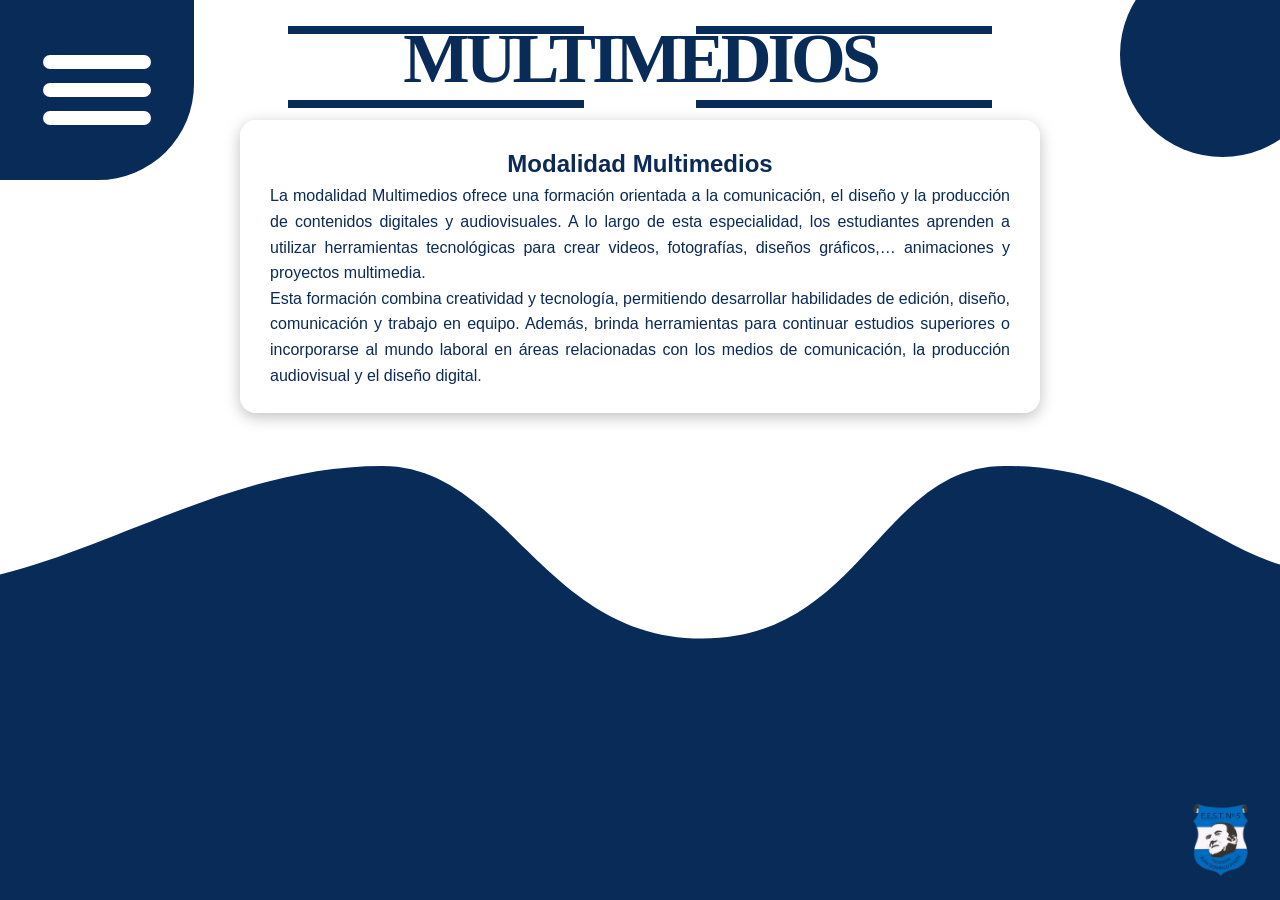
<file: index.html>
<!DOCTYPE html>
<html lang="es">
<head>
    <meta charset="UTF-8">
    <meta name="viewport" content="width=device-width, initial-scale=1.0">
    <title>Multimedios</title>
    <link rel="stylesheet" href="style.css">
    <link rel="stylesheet" href="extra.css?v=6">
</head>
<body>

    <div class="pagina">

        <button class="hamburguesa" id="btnMenu" aria-label="Abrir menú">
            <span></span>
            <span></span>
            <span></span>
        </button>

        <header class="encabezado">
            <div class="logo">
                <div class="barra arriba izquierda"></div>
                <div class="barra arriba derecha"></div>
                <h1>MULTIMEDIOS</h1>
                <div class="barra abajo izquierda"></div>
                <div class="barra abajo derecha"></div>
            </div>
        </header>

        <div class="circulo-derecho"></div>

        <nav class="menu" id="menu">
            <a href="horarios.html">HORARIOS</a>
            <a href="materias.html">MATERIAS</a>
            <a href="pasantias.html">PASANTÍAS</a>
            <a href="profes.html">PROFES</a>
        </nav>

        <main class="contenido">
            <h2>Modalidad Multimedios</h2>
            <p>La modalidad Multimedios ofrece una formación orientada a la comunicación, el diseño y la producción de contenidos digitales y audiovisuales. A lo largo de esta especialidad, los estudiantes aprenden a utilizar herramientas tecnológicas para crear videos, fotografías, diseños gráficos,<span class="puntos">…</span><span class="mas-texto"> animaciones y proyectos multimedia.</span> <button type="button" class="ver-mas" id="btnVerMas" aria-expanded="false" aria-controls="masParrafo">Ver más</button></p>
            <p class="mas-parrafo" id="masParrafo">Esta formación combina creatividad y tecnología, permitiendo desarrollar habilidades de edición, diseño, comunicación y trabajo en equipo. Además, brinda herramientas para continuar estudios superiores o incorporarse al mundo laboral en áreas relacionadas con los medios de comunicación, la producción audiovisual y el diseño digital.</p>
        </main>

        <div class="onda">
            <svg viewBox="0 0 1440 520" preserveAspectRatio="none">
                <path d="
M0,190
C135,160 270,80 430,80
C570,80 610,255 790,255
C970,255 990,80 1130,80
C1280,80 1350,155 1440,180
L1440,520
L0,520
Z
                "></path>
            </svg>
        </div>

    </div>

    <img src="logo.png" alt="Escudo E.E.S.T. N° 5" class="escudo">

    <script src="script.js"></script>
</body>
</html>
</file>
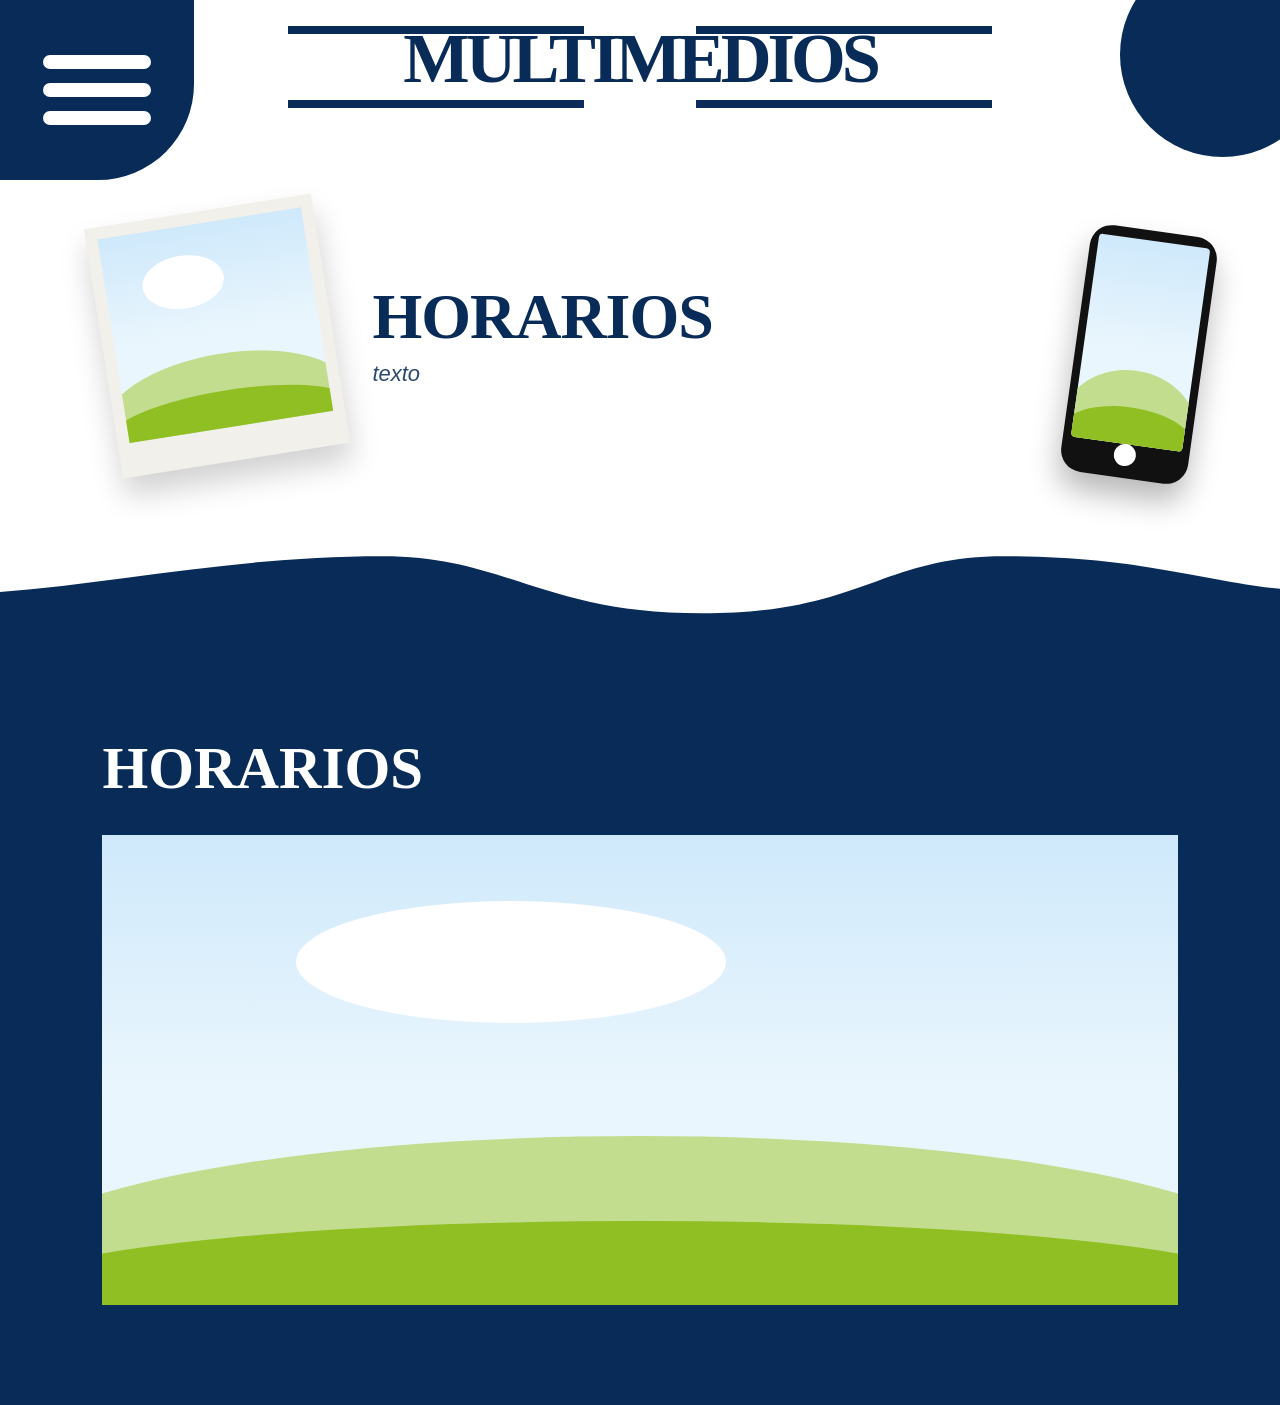
<file: horarios.html>
<!DOCTYPE html>
<html lang="es">

<head>
    <meta charset="UTF-8">
    <meta name="viewport" content="width=device-width, initial-scale=1.0">
    <title>Horarios - Multimedios</title>

    <link rel="stylesheet" href="style.css">
</head>

<body>

    <div class="pagina pagina-secundaria">

        <!-- BOTÓN DE TRES RAYAS -->
        <button class="hamburguesa" id="btnMenu" aria-label="Abrir menú">
            <span></span>
            <span></span>
            <span></span>
        </button>

        <!-- LOGO -->
        <header class="encabezado">
            <div class="logo">
                <div class="barra arriba izquierda"></div>
                <div class="barra arriba derecha"></div>
                <h1>MULTIMEDIOS</h1>
                <div class="barra abajo izquierda"></div>
                <div class="barra abajo derecha"></div>
            </div>
        </header>

        <!-- CÍRCULO DE ARRIBA A LA DERECHA -->
        <div class="circulo-derecho"></div>

        <!-- MENÚ -->
        <nav class="menu" id="menu">
            <a href="horarios.html">HORARIOS</a>
            <a href="materias.html">MATERIAS</a>
            <a href="pasantias.html">PASANTÍAS</a>
            <a href="profes.html">PROFES</a>
        </nav>

        <!-- HERO -->
        <section class="hero-secundaria">

            <div class="polaroid" aria-hidden="true">
                <div class="img-placeholder">
                    <div class="nube"></div>
                </div>
            </div>

            <div class="hero-texto">
                <h1 class="titulo-hero">HORARIOS</h1>
                <p class="subtitulo-hero">texto</p>
            </div>

            <div class="telefono" aria-hidden="true">
                <div class="img-placeholder"></div>
            </div>

        </section>

        <!-- ONDA -->
        <div class="onda-superior">
            <svg viewBox="0 0 1440 520" preserveAspectRatio="none">
                <path d="
                    M0,190
                    C135,160 270,80 430,80
                    C570,80 610,255 790,255
                    C970,255 990,80 1130,80
                    C1280,80 1350,155 1440,180
                    L1440,520
                    L0,520
                    Z
                "></path>
            </svg>
        </div>

        <!-- CONTENIDO -->
        <div class="contenido-pagina">

            <h2 class="bloque-titulo">HORARIOS</h2>

            <div class="img-placeholder imagen-ancha">
                <div class="nube"></div>
            </div>

        </div>

    </div>

    <script src="script.js"></script>

</body>

</html>
</file>
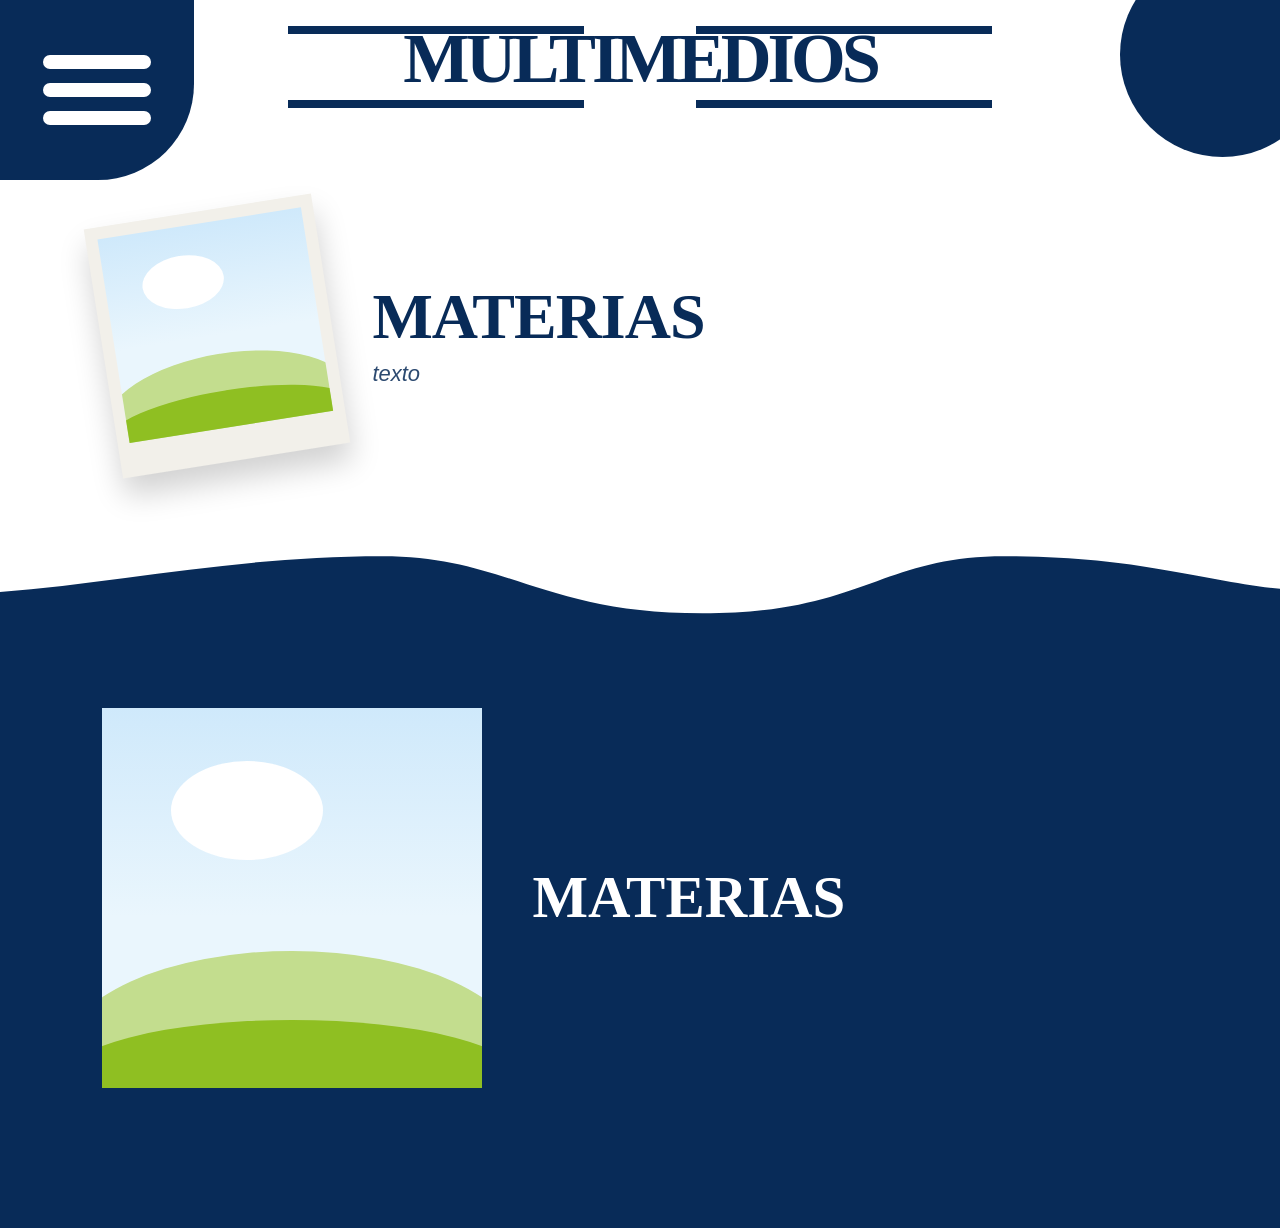
<file: materias.html>
<!DOCTYPE html>
<html lang="es">

<head>
    <meta charset="UTF-8">
    <meta name="viewport" content="width=device-width, initial-scale=1.0">
    <title>Materias - Multimedios</title>

    <link rel="stylesheet" href="style.css">
</head>

<body>

    <div class="pagina pagina-secundaria">

        <!-- BOTÓN DE TRES RAYAS -->
        <button class="hamburguesa" id="btnMenu" aria-label="Abrir menú">
            <span></span>
            <span></span>
            <span></span>
        </button>

        <!-- LOGO -->
        <header class="encabezado">
            <div class="logo">
                <div class="barra arriba izquierda"></div>
                <div class="barra arriba derecha"></div>
                <h1>MULTIMEDIOS</h1>
                <div class="barra abajo izquierda"></div>
                <div class="barra abajo derecha"></div>
            </div>
        </header>

        <!-- CÍRCULO DE ARRIBA A LA DERECHA -->
        <div class="circulo-derecho"></div>

        <!-- MENÚ -->
        <nav class="menu" id="menu">
            <a href="horarios.html">HORARIOS</a>
            <a href="materias.html">MATERIAS</a>
            <a href="pasantias.html">PASANTÍAS</a>
            <a href="profes.html">PROFES</a>
        </nav>

        <!-- HERO -->
        <section class="hero-secundaria">

            <div class="polaroid" aria-hidden="true">
                <div class="img-placeholder">
                    <div class="nube"></div>
                </div>
            </div>

            <div class="hero-texto">
                <h1 class="titulo-hero">MATERIAS</h1>
                <p class="subtitulo-hero">texto</p>
            </div>

        </section>

        <!-- ONDA -->
        <div class="onda-superior">
            <svg viewBox="0 0 1440 520" preserveAspectRatio="none">
                <path d="
                    M0,190
                    C135,160 270,80 430,80
                    C570,80 610,255 790,255
                    C970,255 990,80 1130,80
                    C1280,80 1350,155 1440,180
                    L1440,520
                    L0,520
                    Z
                "></path>
            </svg>
        </div>

        <!-- CONTENIDO -->
        <div class="contenido-pagina">

            <div class="fila-imagen-texto">
                <div class="img-placeholder">
                    <div class="nube"></div>
                </div>
                <h2 class="bloque-titulo">MATERIAS</h2>
            </div>

        </div>

    </div>

    <script src="script.js"></script>

</body>

</html>
</file>
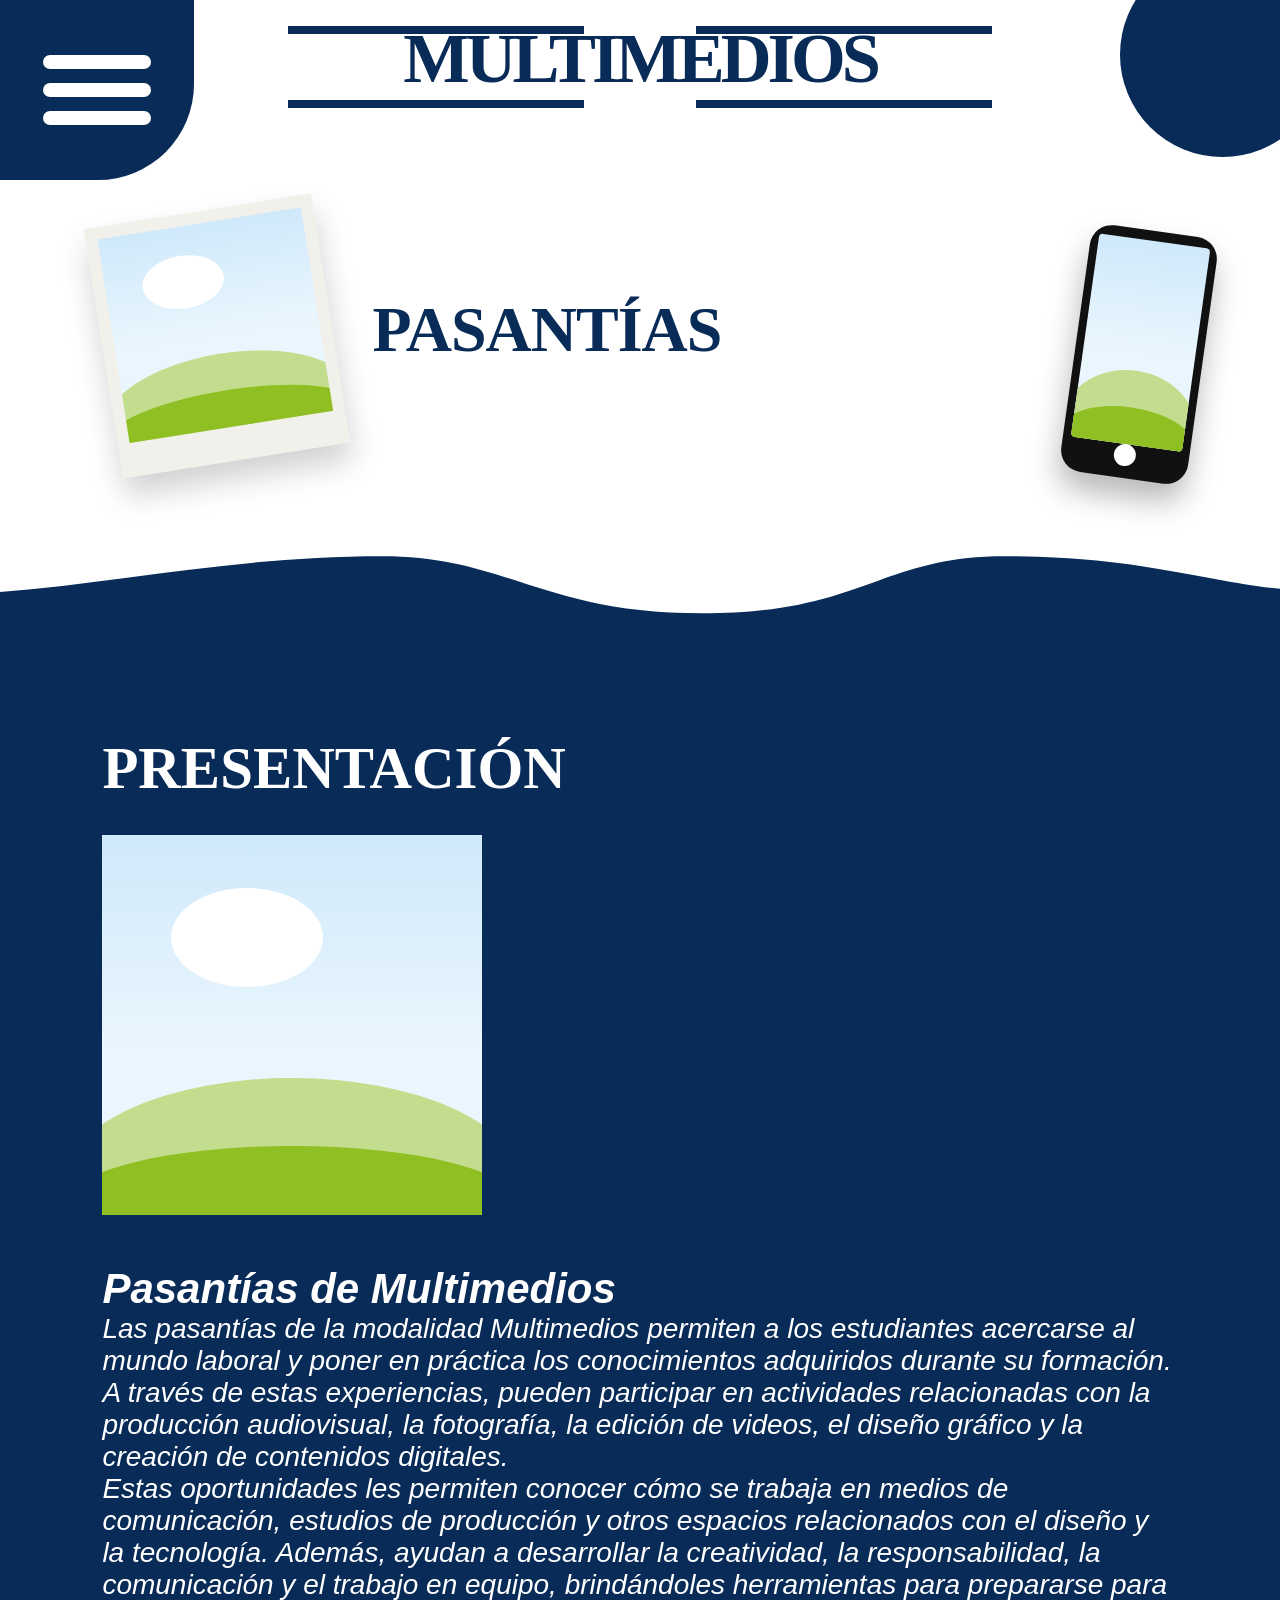
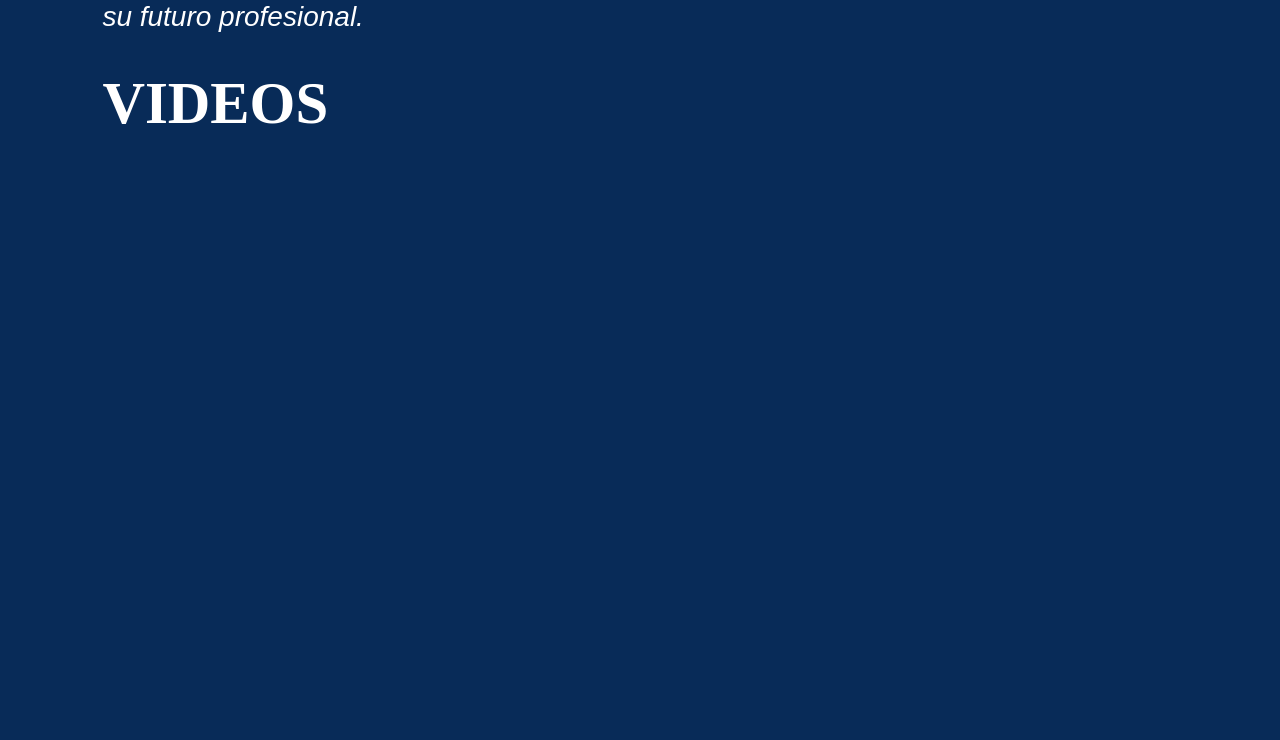
<file: pasantias.html>
<!DOCTYPE html>
<html lang="es">

<head>
    <meta charset="UTF-8">
    <meta name="viewport" content="width=device-width, initial-scale=1.0">
    <title>Pasantías - Multimedios</title>

    <link rel="stylesheet" href="style.css">
</head>

<body>

    <div class="pagina pagina-secundaria">

        <!-- BOTÓN DE TRES RAYAS -->
        <button class="hamburguesa" id="btnMenu" aria-label="Abrir menú">
            <span></span>
            <span></span>
            <span></span>
        </button>

        <!-- LOGO -->
        <header class="encabezado">
            <div class="logo">
                <div class="barra arriba izquierda"></div>
                <div class="barra arriba derecha"></div>
                <h1>MULTIMEDIOS</h1>
                <div class="barra abajo izquierda"></div>
                <div class="barra abajo derecha"></div>
            </div>
        </header>

        <!-- CÍRCULO DE ARRIBA A LA DERECHA -->
        <div class="circulo-derecho"></div>

        <!-- MENÚ -->
        <nav class="menu" id="menu">
            <a href="horarios.html">HORARIOS</a>
            <a href="materias.html">MATERIAS</a>
            <a href="pasantias.html">PASANTÍAS</a>
            <a href="profes.html">PROFES</a>
        </nav>

        <!-- HERO -->
        <section class="hero-secundaria">

            <div class="polaroid" aria-hidden="true">
                <div class="img-placeholder">
                    <div class="nube"></div>
                </div>
            </div>

            <div class="hero-texto">
                <h1 class="titulo-hero">PASANTÍAS</h1>
                <p class="subtitulo-hero"></p>
            </div>

            <div class="telefono" aria-hidden="true">
                <div class="img-placeholder"></div>
            </div>

        </section>

        <!-- ONDA -->
        <div class="onda-superior">
            <svg viewBox="0 0 1440 520" preserveAspectRatio="none">
                <path d="
                    M0,190
                    C135,160 270,80 430,80
                    C570,80 610,255 790,255
                    C970,255 990,80 1130,80
                    C1280,80 1350,155 1440,180
                    L1440,520
                    L0,520
                    Z
                "></path>
            </svg>
        </div>

        <!-- CONTENIDO -->
        <div class="contenido-pagina">

            <h2 class="bloque-titulo">PRESENTACIÓN</h2>

            <div class="fila-imagen-texto">
                <div class="img-placeholder">
                    <div class="nube"></div>
                </div>

                <div class="texto-italico">
                    <h2>Pasantías de Multimedios</h2>

                    <p>Las pasantías de la modalidad Multimedios permiten a los estudiantes acercarse al mundo laboral y poner en práctica los conocimientos adquiridos durante su formación. A través de estas experiencias, pueden participar en actividades relacionadas con la producción audiovisual, la fotografía, la edición de videos, el diseño gráfico y la creación de contenidos digitales.</p>

                    <p>Estas oportunidades les permiten conocer cómo se trabaja en medios de comunicación, estudios de producción y otros espacios relacionados con el diseño y la tecnología. Además, ayudan a desarrollar la creatividad, la responsabilidad, la comunicación y el trabajo en equipo, brindándoles herramientas para prepararse para su futuro profesional.</p>
                </div>
            </div>

            <!-- VIDEOS -->
            <h2 class="bloque-titulo">VIDEOS</h2>

            <div class="video-contenedor">
                <iframe
                    src="https://www.youtube.com/embed/ID_DEL_VIDEO"
                    title="Video de pasantías"
                    frameborder="0"
                    allow="accelerometer; autoplay; clipboard-write; encrypted-media; picture-in-picture"
                    allowfullscreen>
                </iframe>
            </div>

        </div>

    </div>

    <script src="script.js"></script>

</body>

</html>
</file>
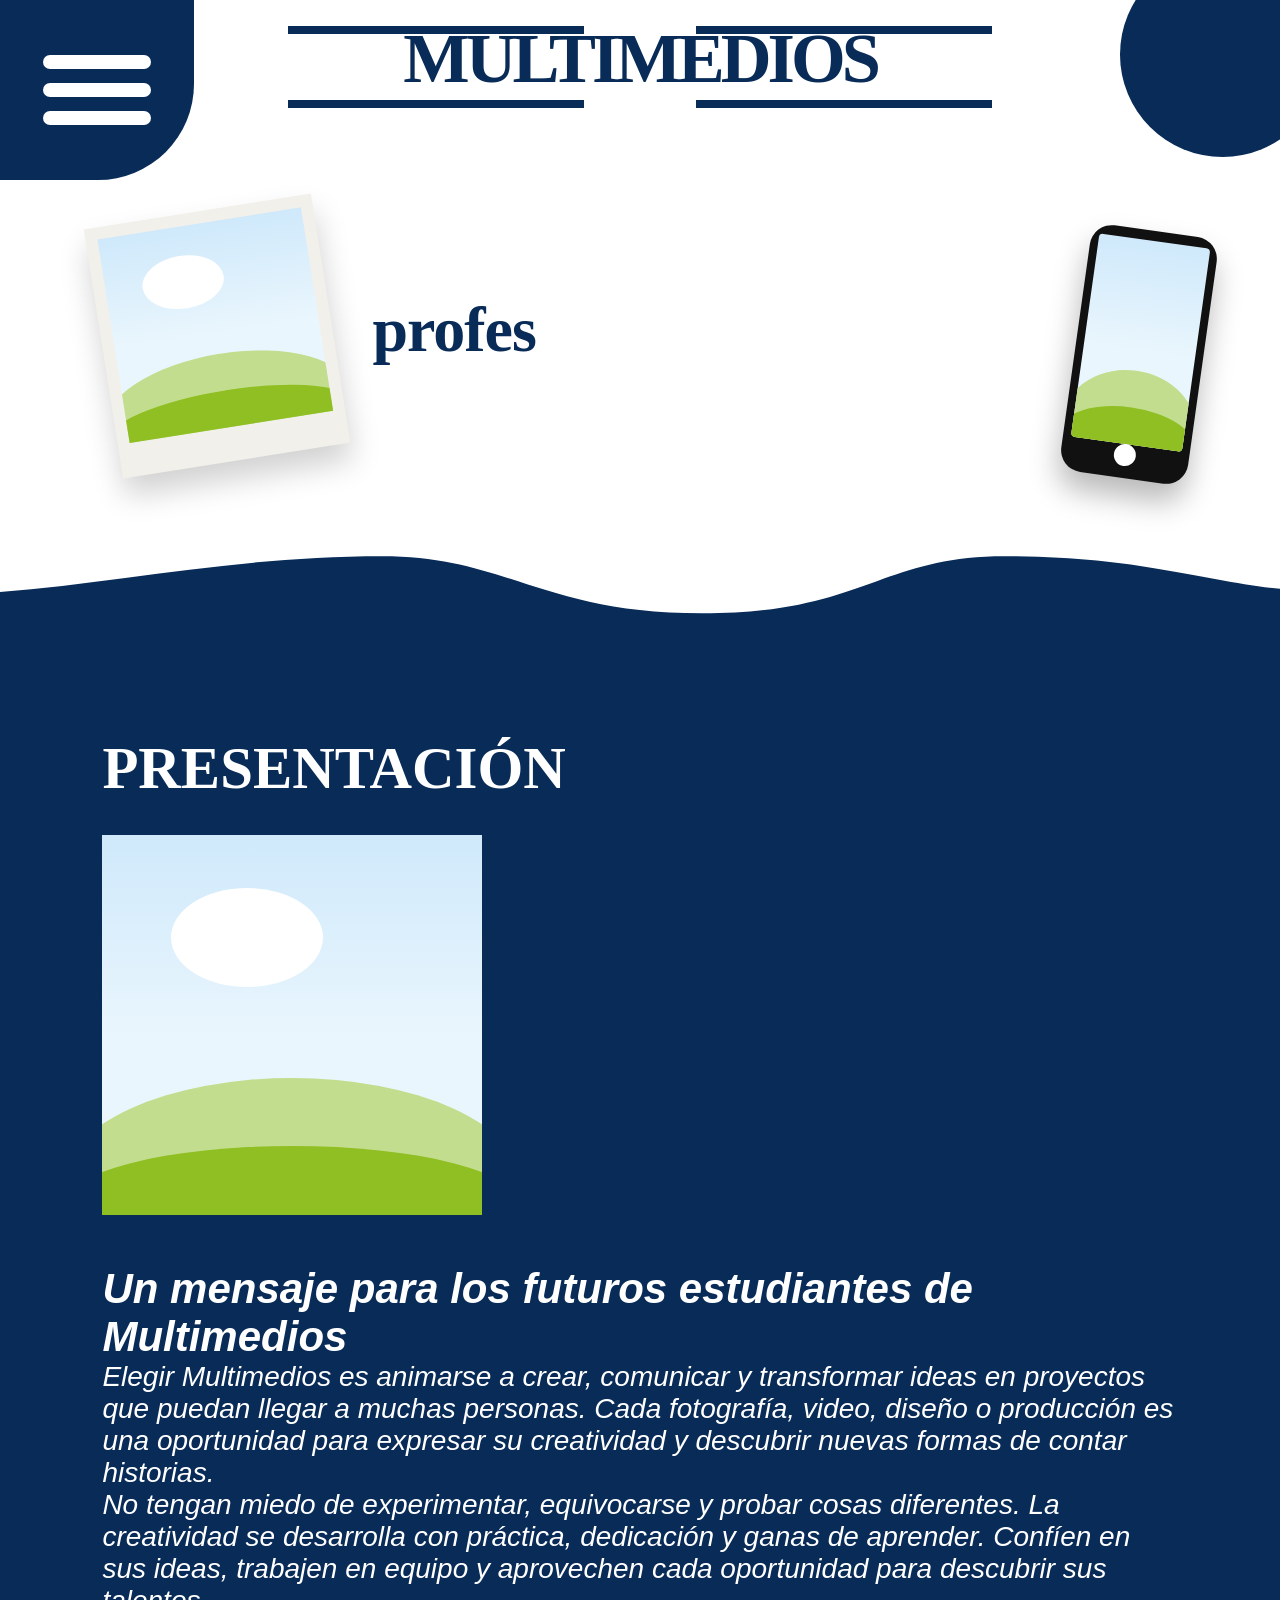
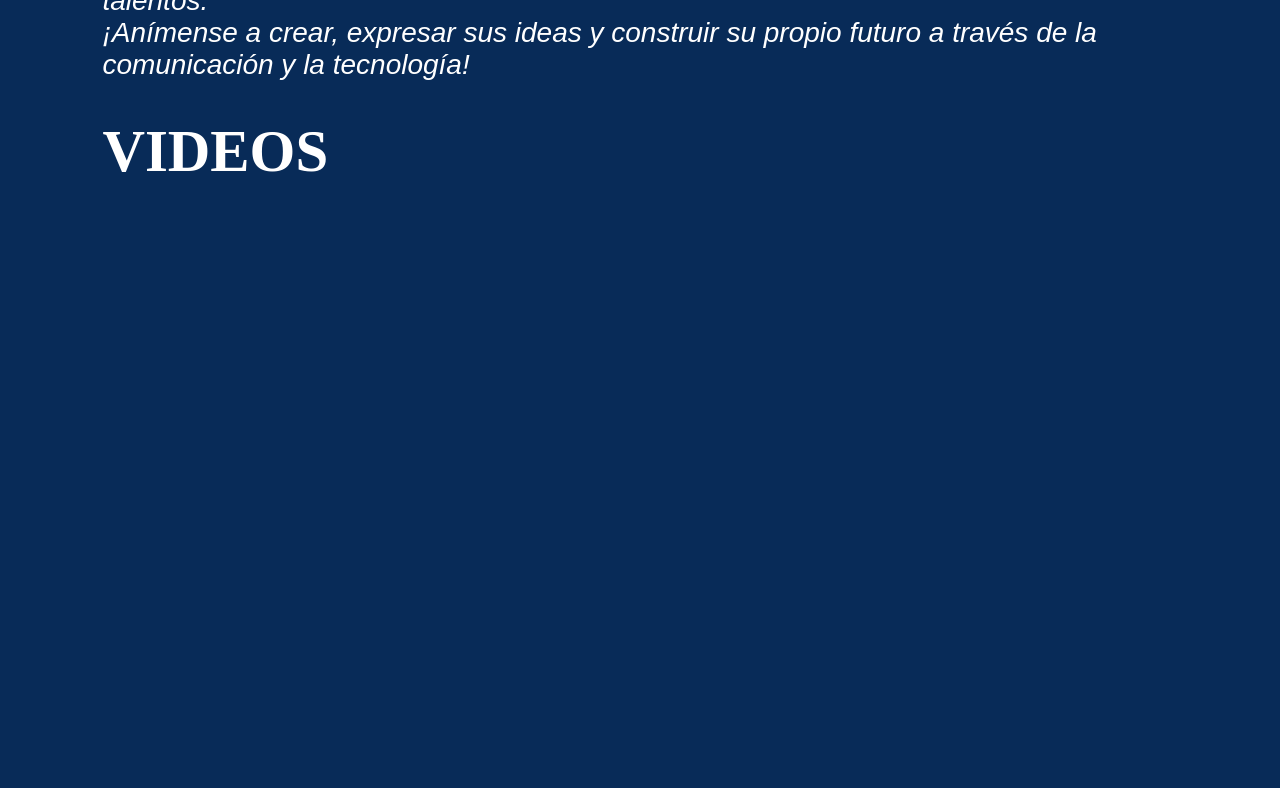
<file: profes.html>
<!DOCTYPE html>
<html lang="es">
<head>
  <meta charset="UTF-8">
  <meta name="viewport" content="width=device-width, initial-scale=1.0">
  <title>Profes - Multimedios</title>
  <link rel="stylesheet" href="style.css">
</head>
<body>

<div class="pagina pagina-secundaria">

  <!-- BOTÓN DE TRES RAYAS -->
  <button class="hamburguesa" id="btnMenu" aria-label="Abrir menú">
    <span></span>
    <span></span>
    <span></span>
  </button>

  <!-- LOGO -->
  <header class="encabezado">
    <div class="logo">
      <div class="barra arriba izquierda"></div>
      <div class="barra arriba derecha"></div>
      <h1>MULTIMEDIOS</h1>
      <div class="barra abajo izquierda"></div>
      <div class="barra abajo derecha"></div>
    </div>
  </header>

  <!-- CÍRCULO DE ARRIBA A LA DERECHA -->
  <div class="circulo-derecho"></div>

  <!-- MENÚ -->
  <nav class="menu" id="menu">
    <a href="horarios.html">HORARIOS</a>
    <a href="materias.html">MATERIAS</a>
    <a href="pasantias.html">PASANTÍAS</a>
    <a href="profes.html">PROFES</a>
  </nav>

  <!-- HERO -->
  <section class="hero-secundaria">
    <div class="polaroid" aria-hidden="true">
      <div class="img-placeholder">
        <div class="nube"></div>
      </div>
    </div>

    <div class="hero-texto">
      <h1 class="titulo-hero">profes</h1>
      <p class="subtitulo-hero"></p>
    </div>

    <div class="telefono" aria-hidden="true">
      <div class="img-placeholder"></div>
    </div>
  </section>

  <!-- ONDA -->
  <div class="onda-superior">
    <svg viewBox="0 0 1440 520" preserveAspectRatio="none">
      <path d="
        M0,190
        C135,160 270,80 430,80
        C570,80 610,255 790,255
        C970,255 990,80 1130,80
        C1280,80 1350,155 1440,180
        L1440,520
        L0,520
        Z
      "></path>
    </svg>
  </div>

  <!-- CONTENIDO -->
  <div class="contenido-pagina">

    <h2 class="bloque-titulo">PRESENTACIÓN</h2>

    <div class="fila-imagen-texto">
      <div class="img-placeholder">
        <div class="nube"></div>
      </div>

      <div class="texto-italico">
        <h2>Un mensaje para los futuros estudiantes de Multimedios</h2>

        <p>Elegir Multimedios es animarse a crear, comunicar y transformar ideas en proyectos que puedan llegar a muchas personas. Cada fotografía, video, diseño o producción es una oportunidad para expresar su creatividad y descubrir nuevas formas de contar historias.</p>

        <p>No tengan miedo de experimentar, equivocarse y probar cosas diferentes. La creatividad se desarrolla con práctica, dedicación y ganas de aprender. Confíen en sus ideas, trabajen en equipo y aprovechen cada oportunidad para descubrir sus talentos.</p>

        <p>¡Anímense a crear, expresar sus ideas y construir su propio futuro a través de la comunicación y la tecnología!</p>
      </div>
    </div>

    <!-- VIDEOS -->
    <h2 class="bloque-titulo">VIDEOS</h2>

    <div class="video-contenedor">
      <iframe
        src="https://www.youtube.com/embed/ID_DEL_VIDEO"
        title="Video de profes"
        frameborder="0"
        allow="accelerometer; autoplay; clipboard-write; encrypted-media; picture-in-picture"
        allowfullscreen>
      </iframe>
    </div>

  </div>

</div>

<script src="script.js"></script>
</body>
</html>
</file>
<file: style.css>
/* =========================================
   MULTIMEDIOS
========================================= */

* {
    margin: 0;
    padding: 0;
    box-sizing: border-box;
}

html,
body {
    width: 100%;
    min-height: 100%;
}

body {
    background: white;
    font-family: Arial, sans-serif;
    overflow-x: hidden;
}

:root {
    --azul: #082b58;
}


/* =========================================
   PÁGINA
========================================= */

.pagina {
    position: relative;

    width: 100%;
    height: 100vh;
    height: 100dvh;
    min-height: 600px;

    overflow: hidden;

    background: white;
}


/* =========================================
   BOTÓN HAMBURGUESA
========================================= */

.hamburguesa {

    position: absolute;

    top: 0;
    left: 0;

    width: 194px;
    height: 180px;

    border: none;

    border-radius: 0 0 96px 0;

    background: var(--azul);

    display: flex;
    flex-direction: column;

    justify-content: center;
    align-items: center;

    gap: 14px;

    cursor: pointer;

    z-index: 100;
}


/* Rayas */

.hamburguesa span {

    display: block;

    width: 108px;
    height: 14px;

    background: white;

    border-radius: 20px;

    transition: 0.3s ease;
}


/* Animación a X */

.hamburguesa.abierto span:nth-child(1) {

    transform:
        translateY(28px)
        rotate(45deg);

}

.hamburguesa.abierto span:nth-child(2) {

    opacity: 0;

}

.hamburguesa.abierto span:nth-child(3) {

    transform:
        translateY(-28px)
        rotate(-45deg);

}


/* =========================================
   LOGO
========================================= */

.encabezado {

    position: absolute;

    top: 0;
    left: 0;

    width: 100%;
    height: 180px;

    display: flex;

    justify-content: center;
    align-items: flex-start;

    padding-top: 26px;

    z-index: 20;

    pointer-events: none;
}

/* ESCUDO E.E.S.T. N° 5 - abajo a la derecha */
.escudo {
  position: fixed;
  bottom: 15px;
  right: 15px;
  width: 90px;
  height: auto;
  z-index: 1000;
}

@media (max-width: 600px) {
  .escudo {
    width: 60px;
  }
}
.logo {

    position: relative;

    width: min(720px, 55vw);

    padding-bottom: 17px;
}


/* Texto */

.logo h1 {

    color: var(--azul);

    font-family:
        Georgia,
        "Times New Roman",
        serif;

    font-size:
        clamp(48px, 5.5vw, 88px);

    line-height: 0.92;

    font-weight: 900;

    letter-spacing: -4px;

    text-align: center;

    white-space: nowrap;
}


/* Barras */

.barra {

    position: absolute;

    height: 8px;

    background: var(--azul);
}


.barra.arriba {

    top: 0;

    width: 42%;
}


.barra.arriba.izquierda {

    left: 0;

}


.barra.arriba.derecha {

    right: 0;

}


.barra.abajo {

    bottom: 0;

    width: 42%;
}


.barra.abajo.izquierda {

    left: 0;

}


.barra.abajo.derecha {

    right: 0;

}


/* =========================================
   CÍRCULO DERECHO
========================================= */

.circulo-derecho {

    position: absolute;

    top: -48px;
    right: -45px;

    width: 205px;
    height: 205px;

    border-radius: 50%;

    background: var(--azul);

    z-index: 5;
}


/* =========================================
   ONDA AZUL
========================================= */

.onda {

    position: absolute;

    left: 0;
    bottom: 0;

    width: 100%;

    height: 57vh;

    min-height: 390px;

    z-index: 1;

    overflow: hidden;
}


.onda svg {

    display: block;

    width: 100%;
    height: 100%;
}


.onda path {

    fill: var(--azul);

}

/* ESCUDO */
.escudo {
  position: fixed;
  bottom: 15px;
  right: 15px;
  width: 90px;
  height: auto;
  z-index: 1000;
}

/* TARJETA DE TEXTO */
.contenido {
  position: relative;
  z-index: 5;
  max-width: 800px;
  margin: 120px auto 40px;
  padding: 25px 30px;
  background: rgba(255, 255, 255, 0.95);
  color: #0b2a55;
  border-radius: 16px;
  box-shadow: 0 4px 15px rgba(0, 0, 0, 0.25);
  line-height: 1.6;
  text-align: justify;
}

.contenido h2 {
  margin-top: 0;
  text-align: center;
}

.contenido blockquote {
  margin: 0;
  font-style: italic;
}

@media (max-width: 600px) {
  .escudo {
    width: 60px;
  }
  .contenido {
    margin: 100px 15px 40px;
    padding: 18px;
  }
}
/* =========================================
   MENÚ ABIERTO
========================================= */

.menu {

    position: absolute;

    top: 170px;
    left: 0;

    width: 480px;

    padding: 30px 28px;

    background: var(--azul);

    border-radius:
        0
        45px
        45px
        0;

    z-index: 90;

    transform:
        translateX(-110%);

    opacity: 0;

    transition:
        transform 0.55s
        cubic-bezier(.2,.8,.2,1),

        opacity 0.25s ease;
}


/* Menú visible */

.menu.activo {

    transform:
        translateX(0);

    opacity: 1;

}


/* =========================================
   BOTONES
========================================= */

.menu a {

    display: flex;

    justify-content: center;
    align-items: center;

    width: 100%;

    height: 68px;

    margin-bottom: 16px;

    border-radius: 35px;

    background: white;

    color: var(--azul);

    text-decoration: none;

    font-family:
        Georgia,
        "Times New Roman",
        serif;

    font-size: 25px;

    font-weight: 900;

    letter-spacing: 1px;

    transition:
        transform 0.2s ease,
        background 0.2s ease;
}


.menu a:last-child {

    margin-bottom: 0;

}


.menu a:hover {

    transform:
        translateX(7px);

    background:
        #f1f4f8;

}


/* =========================================
   CELULAR
========================================= */

@media (max-width: 700px) {


    .pagina {

        min-height: 560px;
        padding-top: 95px;
    }


    /* Hamburguesa */

    .hamburguesa {

        width: 105px;
        height: 105px;

        border-radius:
            0
            0
            55px
            0;

        gap: 8px;

    }


    .hamburguesa span {

        width: 56px;
        height: 8px;

    }


    .hamburguesa.abierto span:nth-child(1) {

        transform:
            translateY(16px)
            rotate(45deg);

    }


    .hamburguesa.abierto span:nth-child(3) {

        transform:
            translateY(-16px)
            rotate(-45deg);

    }


    /* =========================================
       LOGO BAJADO
    ========================================= */


    .barra {

        height: 5px;

    }


    /* Círculo */

    .circulo-derecho {

        width: 110px;
        height: 110px;

        top: -35px;
        right: -32px;

    }


    /* Onda */

    .onda {

        height: 48vh;

        min-height: 300px;

    }


    /* Menú */

    .menu {

        top: 112px;

        width: min(88vw, 390px);

        max-height: calc(100vh - 112px - 20px);
        max-height: calc(100dvh - 112px - 20px);

        overflow-y: auto;

        padding:
            22px
            18px
            25px;

        border-radius:
            0
            34px
            34px
            0;

    }


    .menu a {

        height: 56px;

        margin-bottom: 12px;

        font-size: 19px;

    }

}


/* =========================================
   CELULAR CHICO (320–380px)
========================================= */

@media (max-width: 380px) {

    .hamburguesa {

        width: 88px;
        height: 88px;

        border-radius:
            0
            0
            46px
            0;

        gap: 6px;

    }

    .hamburguesa span {

        width: 46px;
        height: 7px;

    }

    .hamburguesa.abierto span:nth-child(1) {

        transform:
            translateY(13px)
            rotate(45deg);

    }

    .hamburguesa.abierto span:nth-child(3) {

        transform:
            translateY(-13px)
            rotate(-45deg);

    }

    .encabezado {

        height: 108px;

        padding-top: 120px;

    }

    .logo {

        width: 80vw;

    }

    .logo h1 {

        font-size:
            clamp(26px, 9vw, 42px);

        letter-spacing: -1px;

    }

    .circulo-derecho {

        width: 85px;
        height: 85px;

        top: -28px;
        right: -25px;

    }

    .menu {

        top: 96px;

        width: 92vw;

        max-height: calc(100vh - 96px - 16px);
        max-height: calc(100dvh - 96px - 16px);

        padding:
            18px
            14px
            20px;
    }

    .menu a {

        height: 50px;

        margin-bottom: 10px;

        font-size: 17px;

    }

}

/* =========================================
   PÁGINAS SECUNDARIAS (Horarios, Materias,
   Pasantías, Profes)
========================================= */

.pagina-secundaria {
    height: auto;
    min-height: auto;
    overflow: visible;
}


/* --- HERO (parte blanca con título) --- */

.hero-secundaria {

    position: relative;

    display: flex;

    align-items: center;

    flex-wrap: wrap;

    gap: 40px;

    padding: 210px 8vw 70px;

    background: white;

}


.hero-texto {
    flex: 1;
    min-width: 220px;
}


.titulo-hero {

    font-family: Georgia, "Times New Roman", serif;

    color: var(--azul);

    font-weight: 900;

    font-size: clamp(40px, 5.2vw, 64px);

    line-height: 1;

    letter-spacing: -1px;

    margin-bottom: 12px;

}


.subtitulo-hero {

    font-style: italic;

    color: var(--azul);

    font-size: clamp(18px, 2vw, 22px);

    opacity: 0.85;

}


/* --- FOTO POLAROID (decorativa) --- */

.polaroid {

    flex-shrink: 0;

    width: clamp(150px, 20vw, 230px);

    background: #f2f0ea;

    padding: 12px 12px 34px;

    box-shadow: 0 18px 30px rgba(0,0,0,0.18);

    transform: rotate(-9deg);

}


.polaroid .img-placeholder {
    width: 100%;
    aspect-ratio: 1 / 1;
}


/* --- TELÉFONO (decorativo) --- */

.telefono {

    position: absolute;

    top: 230px;

    right: 6vw;

    width: clamp(90px, 10vw, 130px);

    aspect-ratio: 9 / 17.5;

    background: #111;

    border-radius: 22px;

    padding: 10px 8px 34px;

    box-shadow: 0 18px 30px rgba(0,0,0,0.28);

    transform: rotate(8deg);

    z-index: 2;

}


.telefono .img-placeholder {
    width: 100%;
    height: 100%;
    border-radius: 4px;
}


.telefono::after {

    content: "";

    position: absolute;

    bottom: 12px;

    left: 50%;

    width: 22px;
    height: 22px;

    border-radius: 50%;

    background: white;

    transform: translateX(-50%);

}


/* --- ONDA ENTRE SECCIONES --- */

.onda-superior {

    display: block;

    width: 100%;

    height: clamp(90px, 14vw, 170px);

    margin-top: -2px;

    line-height: 0;

    overflow: hidden;

}


.onda-superior svg {
    display: block;
    width: 100%;
    height: 100%;
}


.onda-superior path {
    fill: var(--azul);
}


/* --- ÁREA DE CONTENIDO (azul) --- */

.contenido-pagina {

    background: var(--azul);

    padding: 10px 8vw 100px;

    margin-top: -2px;

}


.bloque-titulo {

    color: white;

    font-family: Georgia, "Times New Roman", serif;

    font-weight: 900;

    font-size: clamp(34px, 4.6vw, 62px);

    line-height: 1.05;

    margin: 30px 0 35px;

}


.fila-imagen-texto {

    display: flex;

    align-items: center;

    gap: 50px;

    flex-wrap: wrap;

    margin-bottom: 40px;

}


.fila-imagen-texto .img-placeholder {

    width: min(380px, 90vw);

    aspect-ratio: 1 / 1;

    flex-shrink: 0;

}


.fila-imagen-texto .bloque-titulo {
    margin: 0;
}


.texto-italico {

    color: white;

    font-style: italic;

    font-size: clamp(20px, 2.4vw, 28px);

}


.imagen-ancha {

    width: 100%;

    aspect-ratio: 16 / 7;

}


/* --- PLACEHOLDER DE IMAGEN (reemplazar por foto real) --- */

.img-placeholder {

    position: relative;

    overflow: hidden;

    background: linear-gradient(to bottom, #cfe9fb 0%, #eaf6fd 55%, #eaf6fd 100%);

}


.img-placeholder .nube {

    position: absolute;

    top: 14%;

    left: 18%;

    width: 40%;

    height: 26%;

    background: white;

    border-radius: 50%;

    box-shadow:
        22% 10% 0 -4% white,
        -18% 6% 0 2% white;

}


.img-placeholder::before {

    content: "";

    position: absolute;

    left: -10%;
    right: -10%;
    bottom: -6%;

    height: 42%;

    background: #c3dd8e;

    border-radius: 50% 50% 0 0 / 65% 65% 0 0;

}


.img-placeholder::after {

    content: "";

    position: absolute;

    left: -10%;
    right: -10%;
    bottom: -10%;

    height: 28%;

    background: #8fbf22;

    border-radius: 50% 50% 0 0 / 55% 55% 0 0;

}


/* =========================================
   CELULAR — PÁGINAS SECUNDARIAS
========================================= */

@media (max-width: 700px) {

    .hero-secundaria {

        padding: 130px 7vw 50px;

        gap: 25px;

    }

    .telefono {
        display: none;
    }

    .polaroid {
        width: 130px;
        padding: 8px 8px 24px;
    }

    .bloque-titulo {
        margin: 20px 0 22px;
    }

    .fila-imagen-texto {
        gap: 25px;
    }

    .fila-imagen-texto .img-placeholder {
        width: min(280px, 80vw);
    }

    .contenido-pagina {
        padding: 6px 7vw 70px;
    }

}
/* ===== VIDEOS ===== */
.video-contenedor {
  position: relative;
  width: 100%;
  max-width: 800px;
  aspect-ratio: 16 / 9;
  margin: 20px auto;
}

.video-contenedor iframe {
  position: absolute;
  inset: 0;
  width: 100%;
  height: 100%;
  border: 0;
  border-radius: 12px;
}

.video-pagina {
  display: block;
  width: 100%;
  max-width: 800px;
  margin: 20px auto;
  border-radius: 12px;
}
</file>
<file: extra.css>
/* ESCUDO */
.escudo {
  position: fixed;
  bottom: 15px;
  right: 15px;
  width: 90px;
  height: auto;
  z-index: 1000;
}

/* TARJETA DE TEXTO */
.contenido {
  position: relative;
  z-index: 5;
  max-width: 800px;
  margin: 120px auto 40px;
  padding: 25px 30px;
  background: rgba(255, 255, 255, 0.95);
  color: #0b2a55;
  border-radius: 16px;
  box-shadow: 0 4px 15px rgba(0, 0, 0, 0.25);
  line-height: 1.6;
  text-align: justify;
}

.contenido h2 {
  margin-top: 0;
  text-align: center;
}

/* CELULAR: texto solo en la parte blanca */
@media (max-width: 600px) {
  .contenido {
    margin: 3vh 14px 0;
    padding: 10px 12px;
    border-radius: 12px;
    max-height: 30vh;
    overflow-y: auto;
    -webkit-overflow-scrolling: touch;
  }

  .contenido h2 {
    font-size: 15px;
    margin-bottom: 4px;
  }

  .contenido p {
    font-size: 12px;
    line-height: 1.35;
    text-align: left;
    margin: 0 0 6px;
  }

  .escudo {
    width: 50px;
    bottom: 10px;
    right: 10px;
    border-radius: 8px;
  }
}

/* CELULAR: el título entra en el flujo de la página y la tarjeta queda
   SIEMPRE debajo de él (antes se superponían) */
@media (max-width: 600px) {
  .pagina {
    display: flex;
    flex-direction: column;
    padding-top: 0;
  }

  .encabezado {
    position: relative;
    flex: 0 0 auto;
    height: auto;
    padding: 125px 12px 0;
  }

  .logo {
    width: 100%;
    max-width: 340px;
  }

  .logo h1 {
    font-size: clamp(30px, 10vw, 44px);
    letter-spacing: -1px;
  }

  .contenido {
    flex: 0 1 auto;
    margin: 22px 14px 0;
    max-height: 34vh;
  }
}

/* "VER MÁS": en el celular el segundo párrafo se corta y se despliega hacia abajo */
.ver-mas {
  display: none;
}

@media (max-width: 600px) {
  .contenido .mas-texto {
    display: none;
  }

  .contenido.expandido .mas-texto {
    display: inline;
  }

  .contenido .mas-parrafo {
    display: none;
  }

  .contenido.expandido .mas-parrafo {
    display: block;
  }

  .contenido.expandido .puntos {
    display: none;
  }

  .ver-mas {
    display: inline;
    padding: 0;
    border: none;
    background: none;
    color: #0b63c8;
    font: inherit;
    font-weight: bold;
    text-decoration: underline;
    cursor: pointer;
  }

  /* al expandir, la tarjeta crece hacia abajo y se puede scrollear */
  .contenido.expandido {
    max-height: 60vh;
  }
}
</file>
